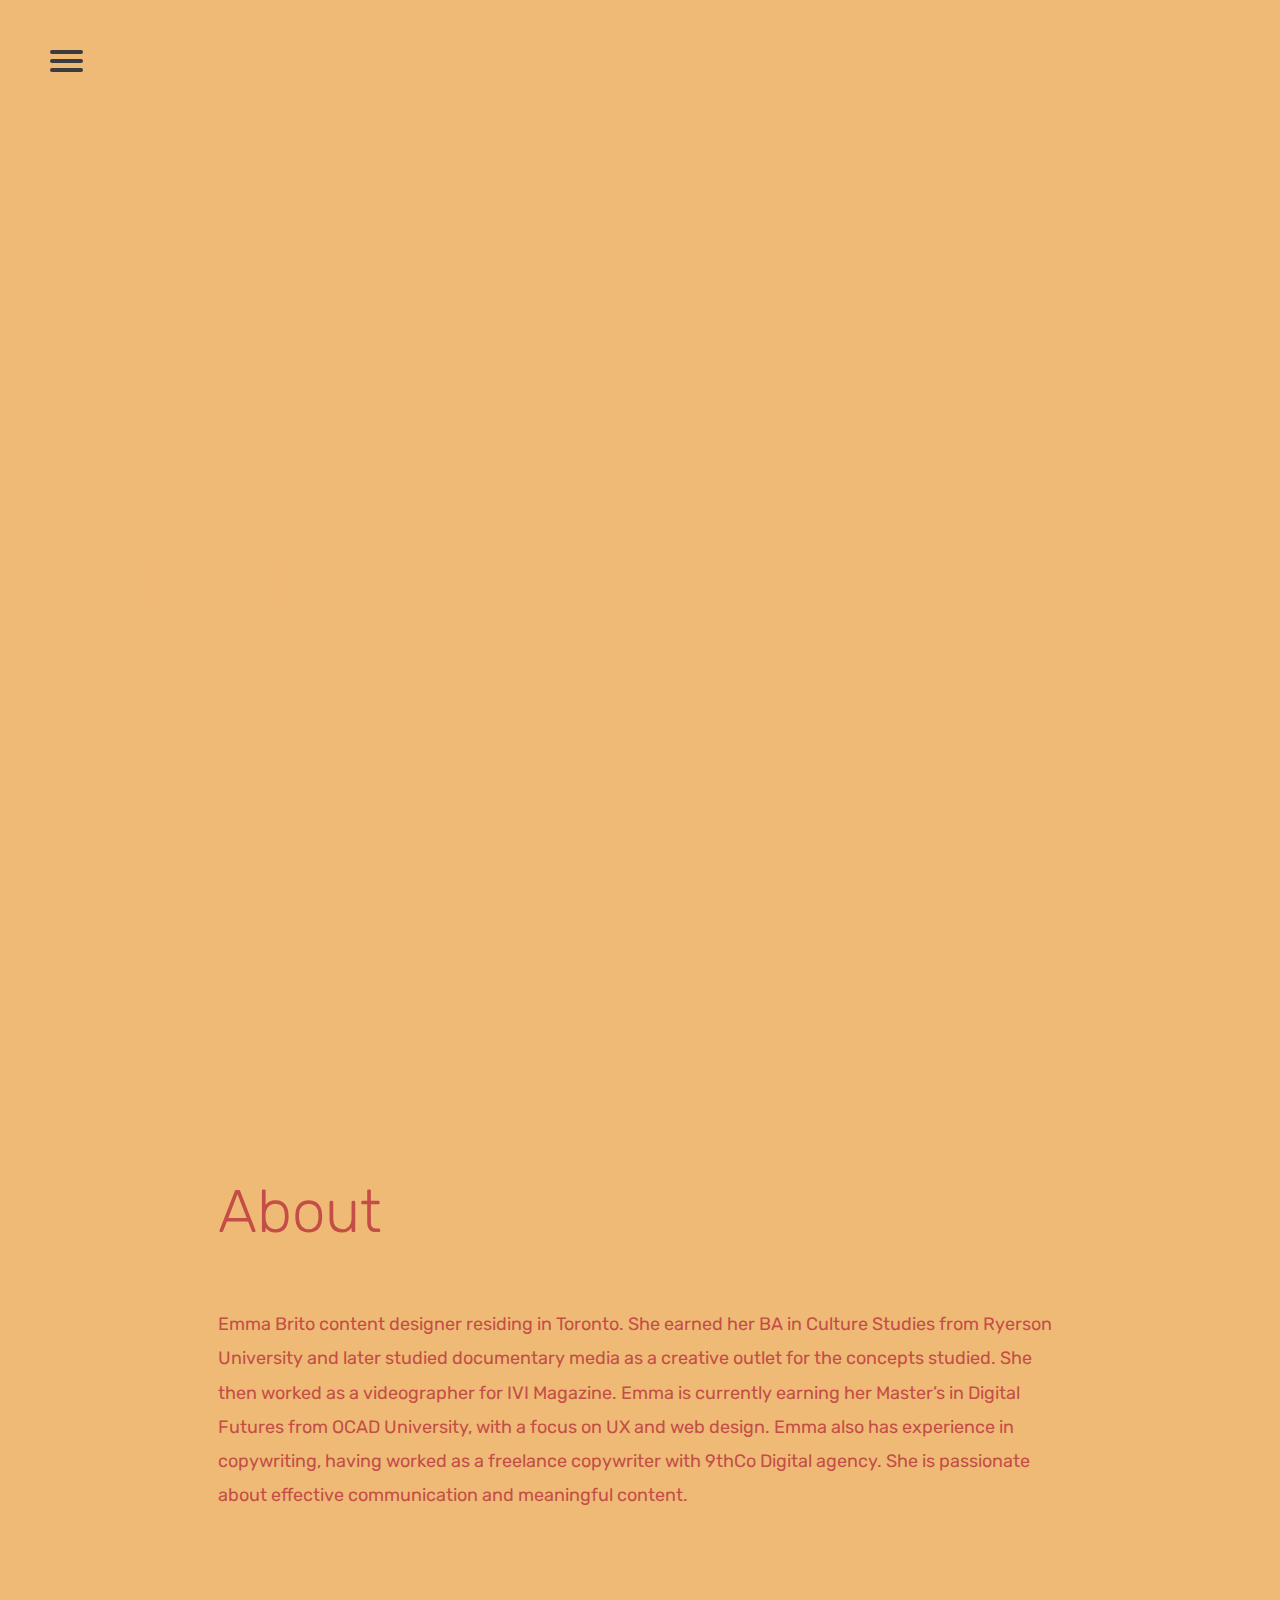
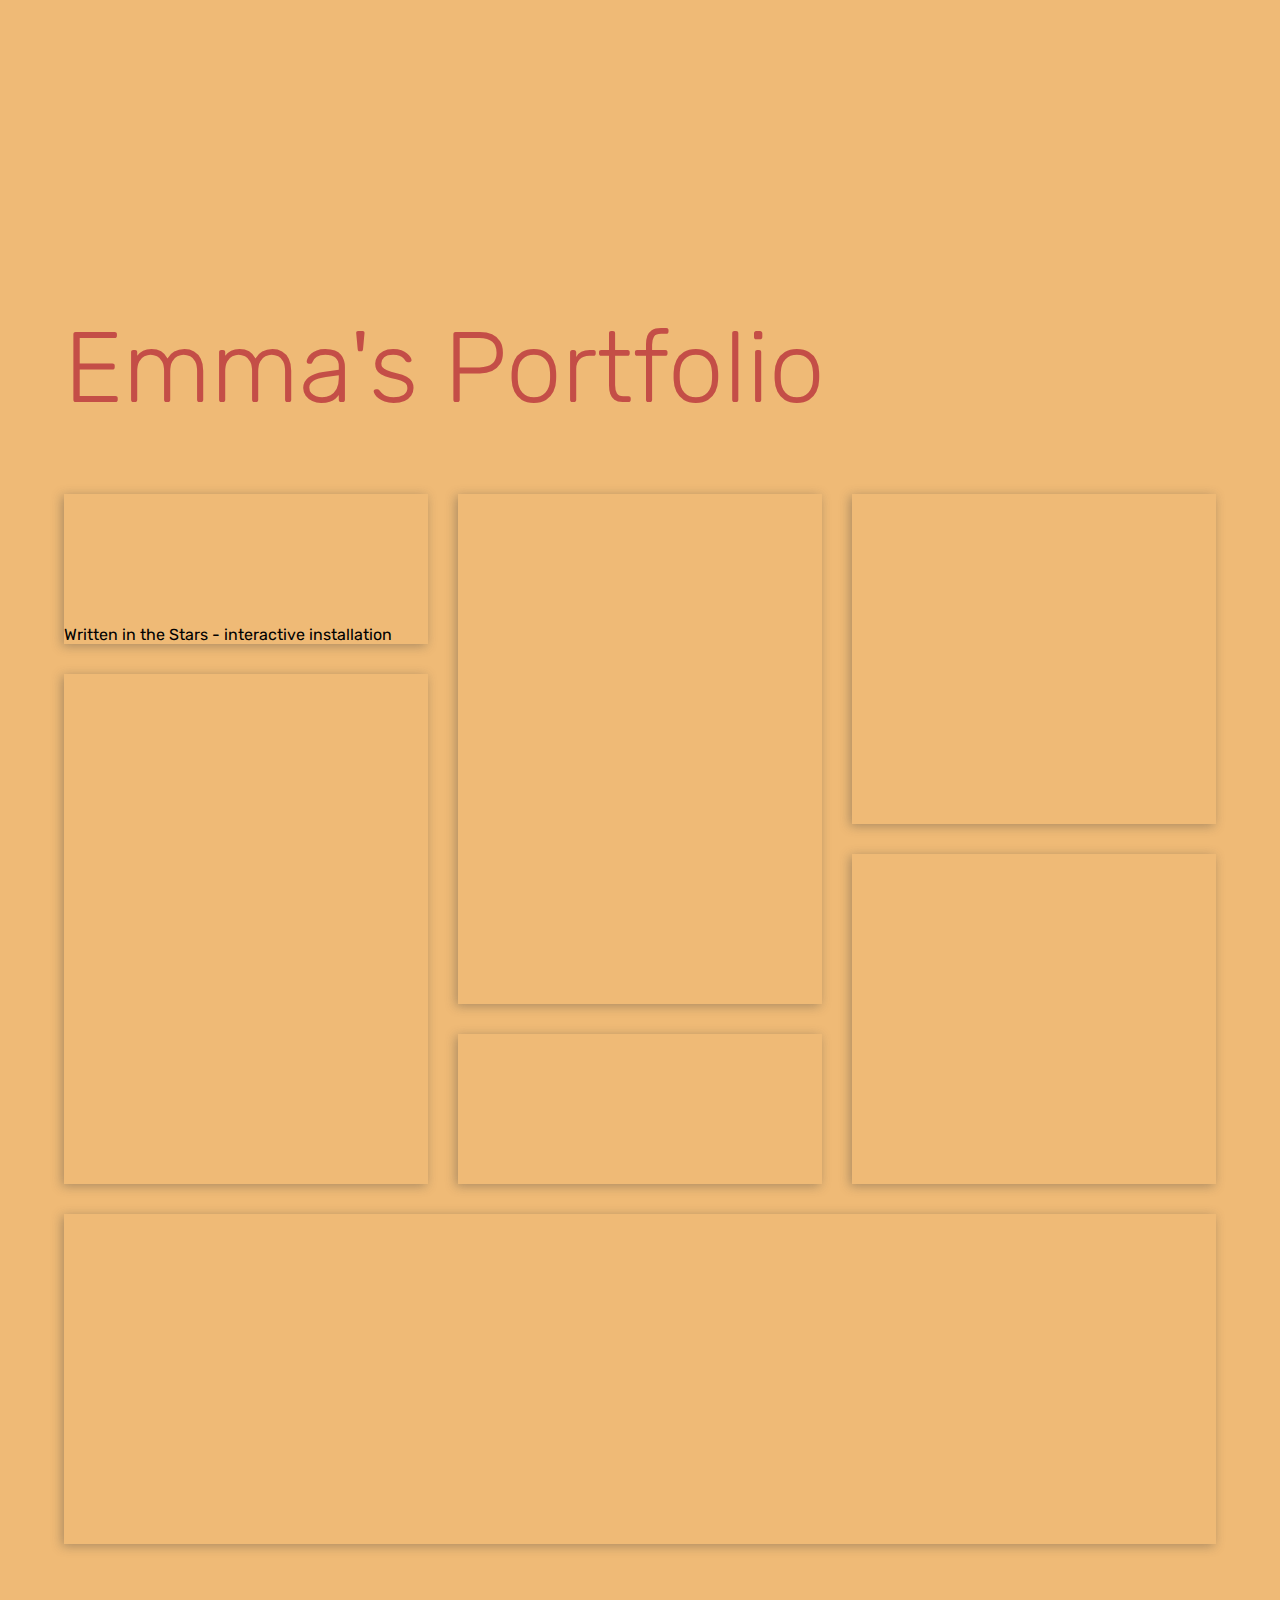
<file: emma.html>
<!DOCTYPE html>
<html lang="en">
  <head>
    <meta charset="utf-8">
    <meta http-equiv="X-UA-Compatible" content="IE=edge">
    <meta name="viewport" content="width=device-width, initial-scale=1">
      <link href="https://fonts.googleapis.com/css?family=Rubik:300,400" rel="stylesheet">

              <link href="style.css" rel="stylesheet">

    <meta name="viewport" content="width=device-width, initial-scale=1">
<style>
    
body, html {
    height: 100%;
    margin: 0;
    background-color: #EFBA76;
}
    .name {
        color: #EFBA76;
    }
    
     .portfoliotitle, p, .bio h2  {
        color: #C44E47;
    }
 
.bg {
    /* The image used */
    background-image: url("https://image.ibb.co/e4LDFJ/EMMA_DONE.jpg");

    /* Full height */
    height: 100%; 

    /* Center and scale the image nicely */
    background-position: center;
    background-repeat: no-repeat;
    background-size: cover;
}
    
    /*THIS IS FOR THE PORTFOLIO IMAGES*/
    
    .item:nth-of-type(1n) {
  background-image: url(https://image.ibb.co/mGe0ny/written.png);
  background-repeat: no-repeat;
  background-size: cover;
}
.item:nth-of-type(2n) {
  background-image: url(https://image.ibb.co/kPx9fJ/ux1.png);
  background-repeat: no-repeat;
  background-size: cover;
}
.item:nth-of-type(3n) {
  background-image: url(https://image.ibb.co/k5a6Sy/Screenshot_135.png);
    
  background-repeat: no-repeat;
  background-size: cover;
}
.item:nth-of-type(4n) {
  background-image: url(https://image.ibb.co/kjk6Sy/Screenshot_136.png);
}
.item:nth-of-type(5n) {
background-image: url(https://image.ibb.co/g34N0J/Screenshot_10.png);
     background-repeat: no-repeat;
  background-size: cover;
    }
.item:nth-of-type(6n) {
  background-image: url(https://image.ibb.co/mUwN0J/27707785_1772101269487661_1799642678_o_1.jpg);
  background-repeat: no-repeat;
  background-size: cover;
}
.item:nth-of-type(7n) {
  background-image: url(https://image.ibb.co/k7pN0J/24068080_1615754461828217_6262020622250264801_n.png);
  background-repeat: no-repeat;
  background-size: cover;
}
</style>
</head>
        <!--THIS IS THE HAMBURGER NAV MENU-->
    
    <nav role="navigation">
  <div id="menuToggle">

    <input type="checkbox" />
    

    <span></span>
    <span></span>
    <span></span>

    <ul id="menu">
      <a href="index.html"><li>home</li></a>
      <a href="emma.html"><li>meet emma</li></a>
      <a href="sav.html"><li>meet savaya</li></a>
      <a href="sana.html"><li>meet sana</li></a>
    </ul>
  </div>
</nav>
    <!--END HAMBURGER NAV MENU-->
<body>
  <!-- for the text on the image -->
<div class="bg"></div>
    
  <div class="name"><h1>Emma</h1>
 <div class="role"><h3>Content Designer &amp; Hug-Giver</h3> </div></div>

<!-- Bio -->
        <div class="bio">
                        <h2>About</h2>

            <p> Emma Brito content designer residing in Toronto. She earned her BA in Culture Studies from Ryerson University and later studied documentary media as a creative outlet for the concepts studied. She then worked as a videographer for IVI Magazine. Emma is currently earning her Master’s in Digital Futures from OCAD University, with a focus on UX and web design. Emma also has experience in copywriting, having worked as a freelance copywriter with 9thCo Digital agency. She is passionate about effective communication and meaningful content.</p></div>
 

<section class="section">
  <h1 class="portfoliotitle">Emma's Portfolio</h1>
  <div class="grid">
    <div class="item">
     
        Written in the Stars - interactive installation

    </div>
    <div class="item item--large">
      <div class="item__details">
adventurHER - speculative application/ ux design         
      </div>
    </div>
    <div class="item item--medium">
      <div class="item__details">
Woman to Woman - web series      </div>
    </div>
    <div class="item item--large">
      <div class="item__details">
Loves my Mind Made Up - Creative Writing       </div>
    </div>
    <div class="item item--full">
      <div class="item__details">
         Regimen - a Sci-Fi Short
      </div>
    </div>
    <div class="item item--medium">
      <div class="item__details">
        dote magazine print design
      </div>
    </div>

    <div class="item">
      <div class="item__details">
        Audio Translation: A moose Story for a multisensory exhibit at the AGO
      </div>
    </div>

</div></section>
</file>
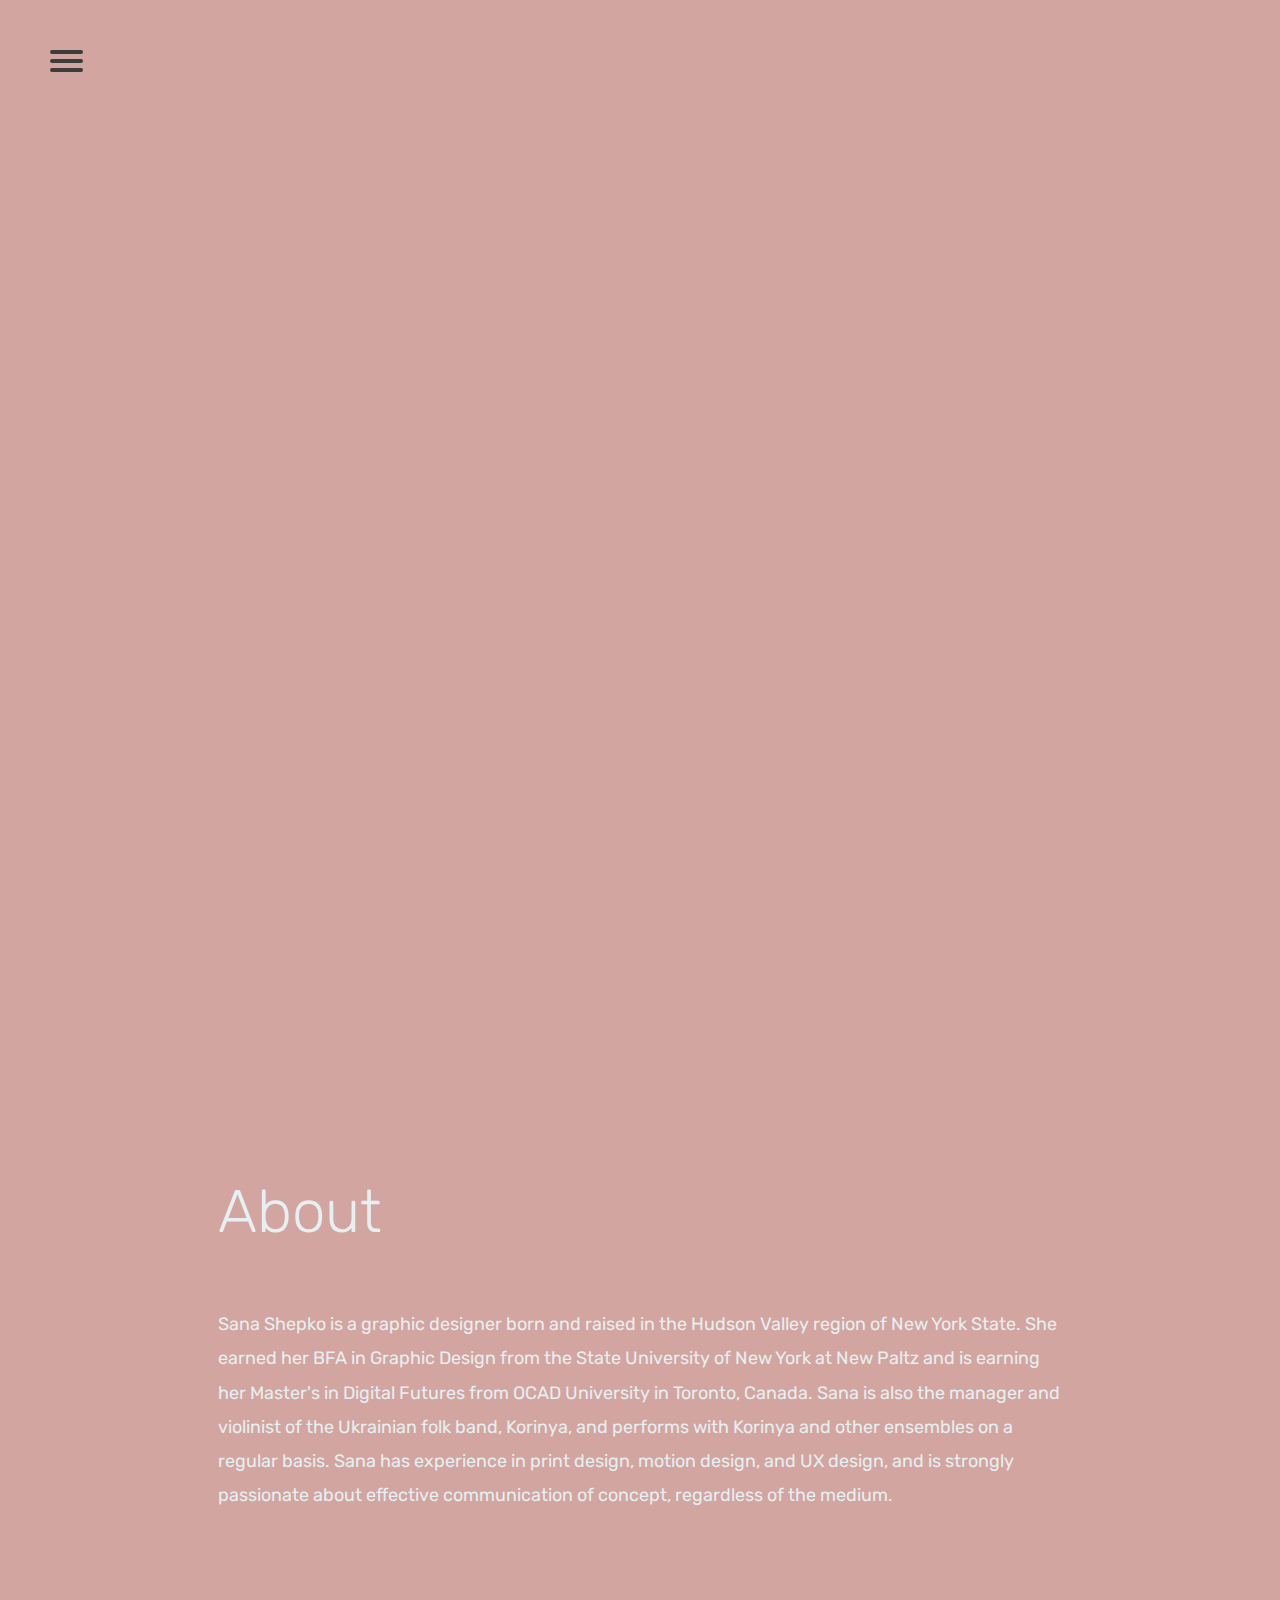
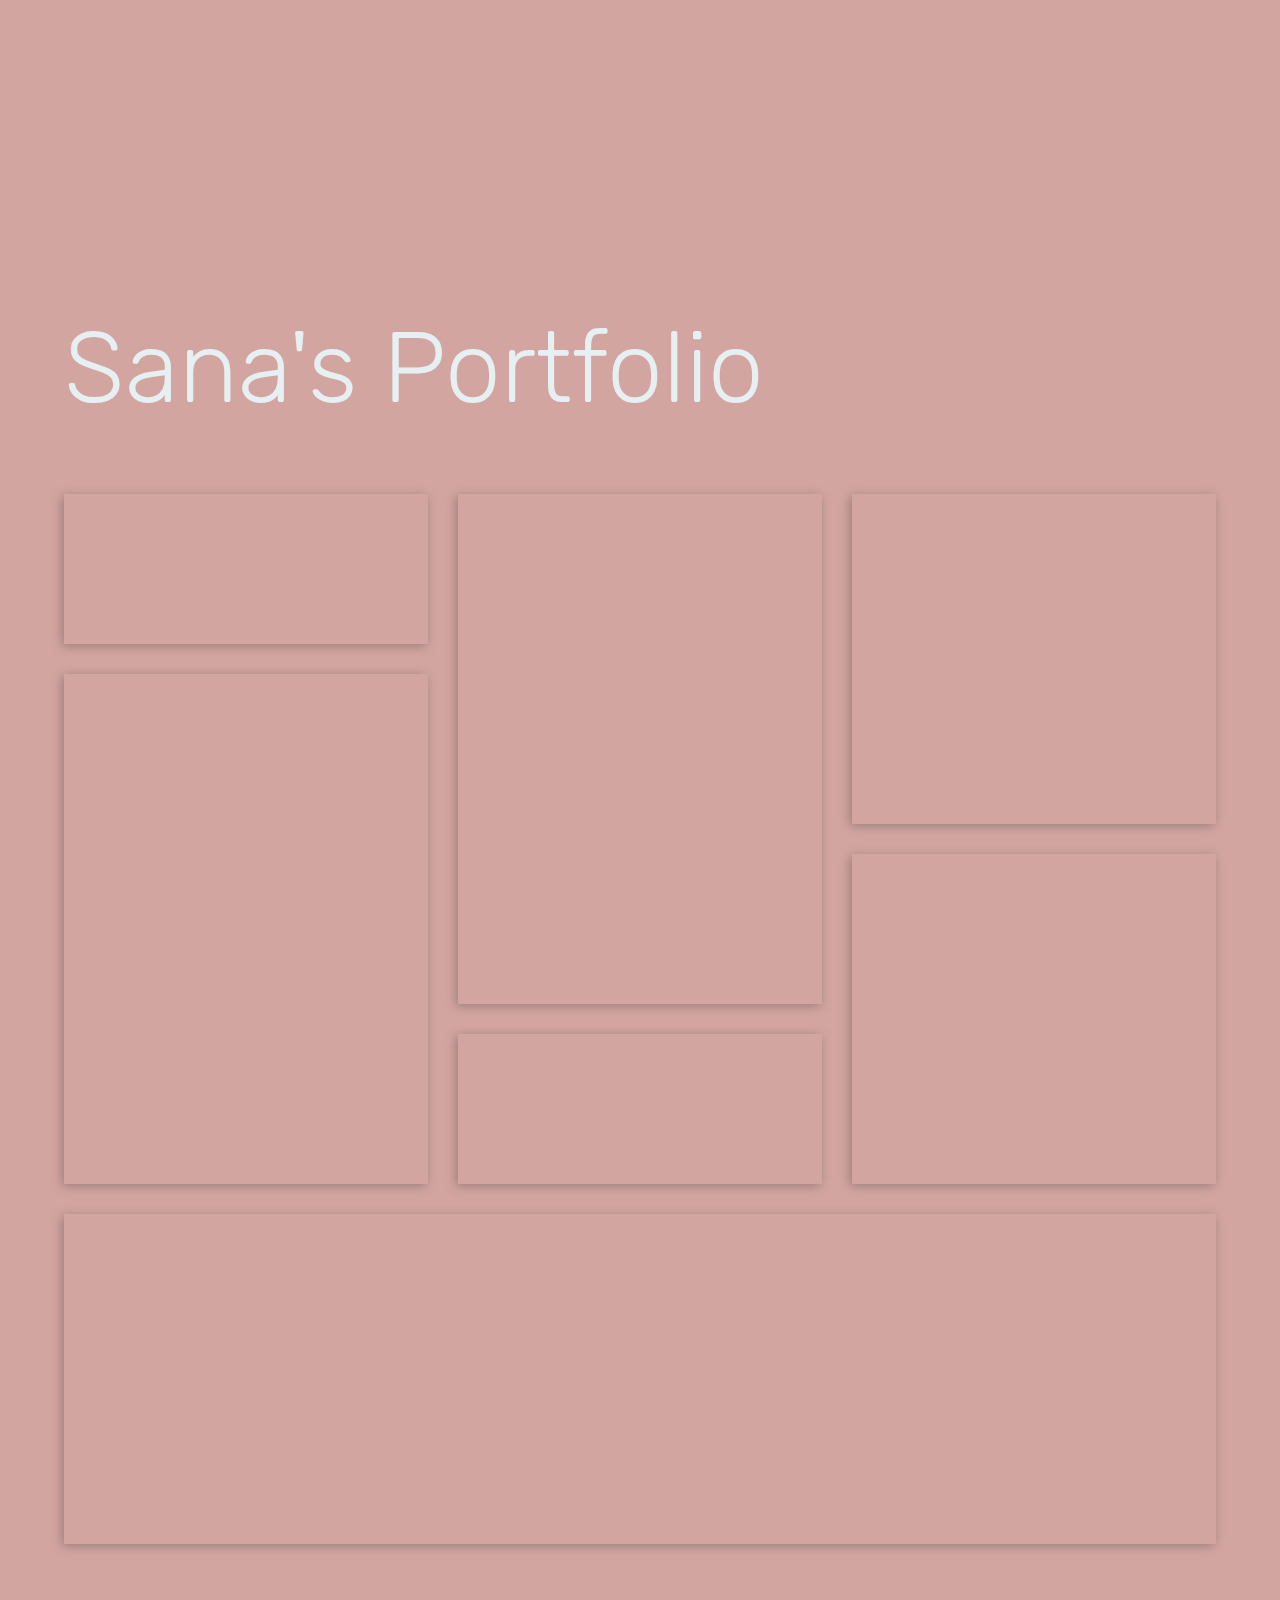
<file: sana.html>
<!DOCTYPE html>
<html lang="en">
  <head>
    <meta charset="utf-8">
    <meta http-equiv="X-UA-Compatible" content="IE=edge">
    <meta name="viewport" content="width=device-width, initial-scale=1">
      <link href="https://fonts.googleapis.com/css?family=Rubik:300,400" rel="stylesheet">

              <link href="style.css" rel="stylesheet">

    <meta name="viewport" content="width=device-width, initial-scale=1">
<style>
    
body, html {
    height: 100%;
    margin: 0;
    background-color: #D3A5A0;
}

    .name{color: #D3A5A0;}
    
    .portfoliotitle, p, .bio h2  {
          color: #E6EFF1;
    }
.bg {
    /* The image used */
    background-image: url("https://image.ibb.co/dtS2AJ/SANADONE.jpg");

    /* Full height */
    height: 100%; 

    /* Center and scale the image nicely */
    background-position: center;
    background-repeat: no-repeat;
    background-size: cover;
}
    /*THIS IS FOR THE PORTFOLIO IMAGES*/
    
    .item:nth-of-type(1n) {
  background-image: url(https://image.ibb.co/ehabud/teckle.jpg);
  background-repeat: no-repeat;
  background-size: 100%;
}
.item:nth-of-type(2n) {
  background-image: url(https://image.ibb.co/h7kn0J/Screen_Shot_2018_06_12_at_10_28_24_AM.png);
  background-repeat: no-repeat;
  background-size: cover;
}
.item:nth-of-type(3n) {
  background-image: url(https://image.ibb.co/hDv9Ed/feb_program.jpg);
  background-repeat: no-repeat;
  background-size: cover;
}
.item:nth-of-type(4n) {
  background-image: url(https://image.ibb.co/dgKrSy/diverge.jpg);
      background-repeat: no-repeat;
      background-size: cover;

}
    .item:nth-of-type(5n) {
  background-image: url(https://image.ibb.co/hF9x0J/business_card.png);
      background-repeat: no-repeat;
      background-size: cover;

}

.item:nth-of-type(6n) {
  background-image: url(https://image.ibb.co/k42Fny/Screen_Shot_2018_06_18_at_7_11_01_PM.png);
  background-repeat: no-repeat;
  background-size: cover;
}
.item:nth-of-type(7n) {
  background-image: url(https://image.ibb.co/jbA4fJ/CD_Design.jpg);
  background-repeat: no-repeat;
  background-size: contain;
}

</style>
</head>
        <!--THIS IS THE HAMBURGER NAV MENU-->
    
    <nav role="navigation">
  <div id="menuToggle">

    <input type="checkbox" />
    

    <span></span>
    <span></span>
    <span></span>

    <ul id="menu">
      <a href="index.html"><li>home</li></a>
      <a href="emma.html"><li>meet emma</li></a>
      <a href="sav.html"><li>meet savaya</li></a>
      <a href="sana.html"><li>meet sana</li></a>
    </ul>
  </div>
</nav>
    <!--END HAMBURGER NAV MENU-->
<body>
  <!-- for the text on the image -->
<div class="bg"></div>
  
    <div class="name"><h1>Sana</h1>
    <div class="role"><h2>Graphic designer</h2></div></div>

<!-- Bio -->
<div class="bio">
            <h2>About</h2>
<p> Sana Shepko is a graphic designer born and raised in the Hudson Valley region of New York State. She earned her BFA in Graphic Design from the State University of New York at New Paltz and is earning her Master's in Digital Futures from OCAD University in Toronto, Canada. Sana is also the manager and violinist of the Ukrainian folk band, Korinya, and performs with Korinya and other ensembles on a regular basis. Sana has experience in print design, motion design, and UX design, and is strongly passionate about effective communication of concept, regardless of the medium. 
</p></div>
 
   
<section class="section">
  <h1 class="portfoliotitle">Sana's Portfolio</h1>
  <div class="grid">
    <div class="item">
      <div class="item__details">
        Modern Jelly Doughnuts photo shoot
      </div>
    </div>
    <div class="item item--large">
      <div class="item__details">
        Dress that mess movie poster
        
      </div>
    </div>
    <div class="item item--medium">
      <div class="item__details">
        ux/ui design for what's your style?
      </div>
    </div>
    <div class="item item--large">
      <div class="item__details">
        beard trend photography
      </div>
    </div>
    <div class="item item--full">
      <div class="item__details">
         Savaya's Website
      </div>
    </div>
    <div class="item item--medium">
      <div class="item__details">
        dote magazine print design
      </div>
    </div>

    <div class="item">
      <div class="item__details">
        sneaker illustration
      </div>
    </div>

</div></section>
</file>
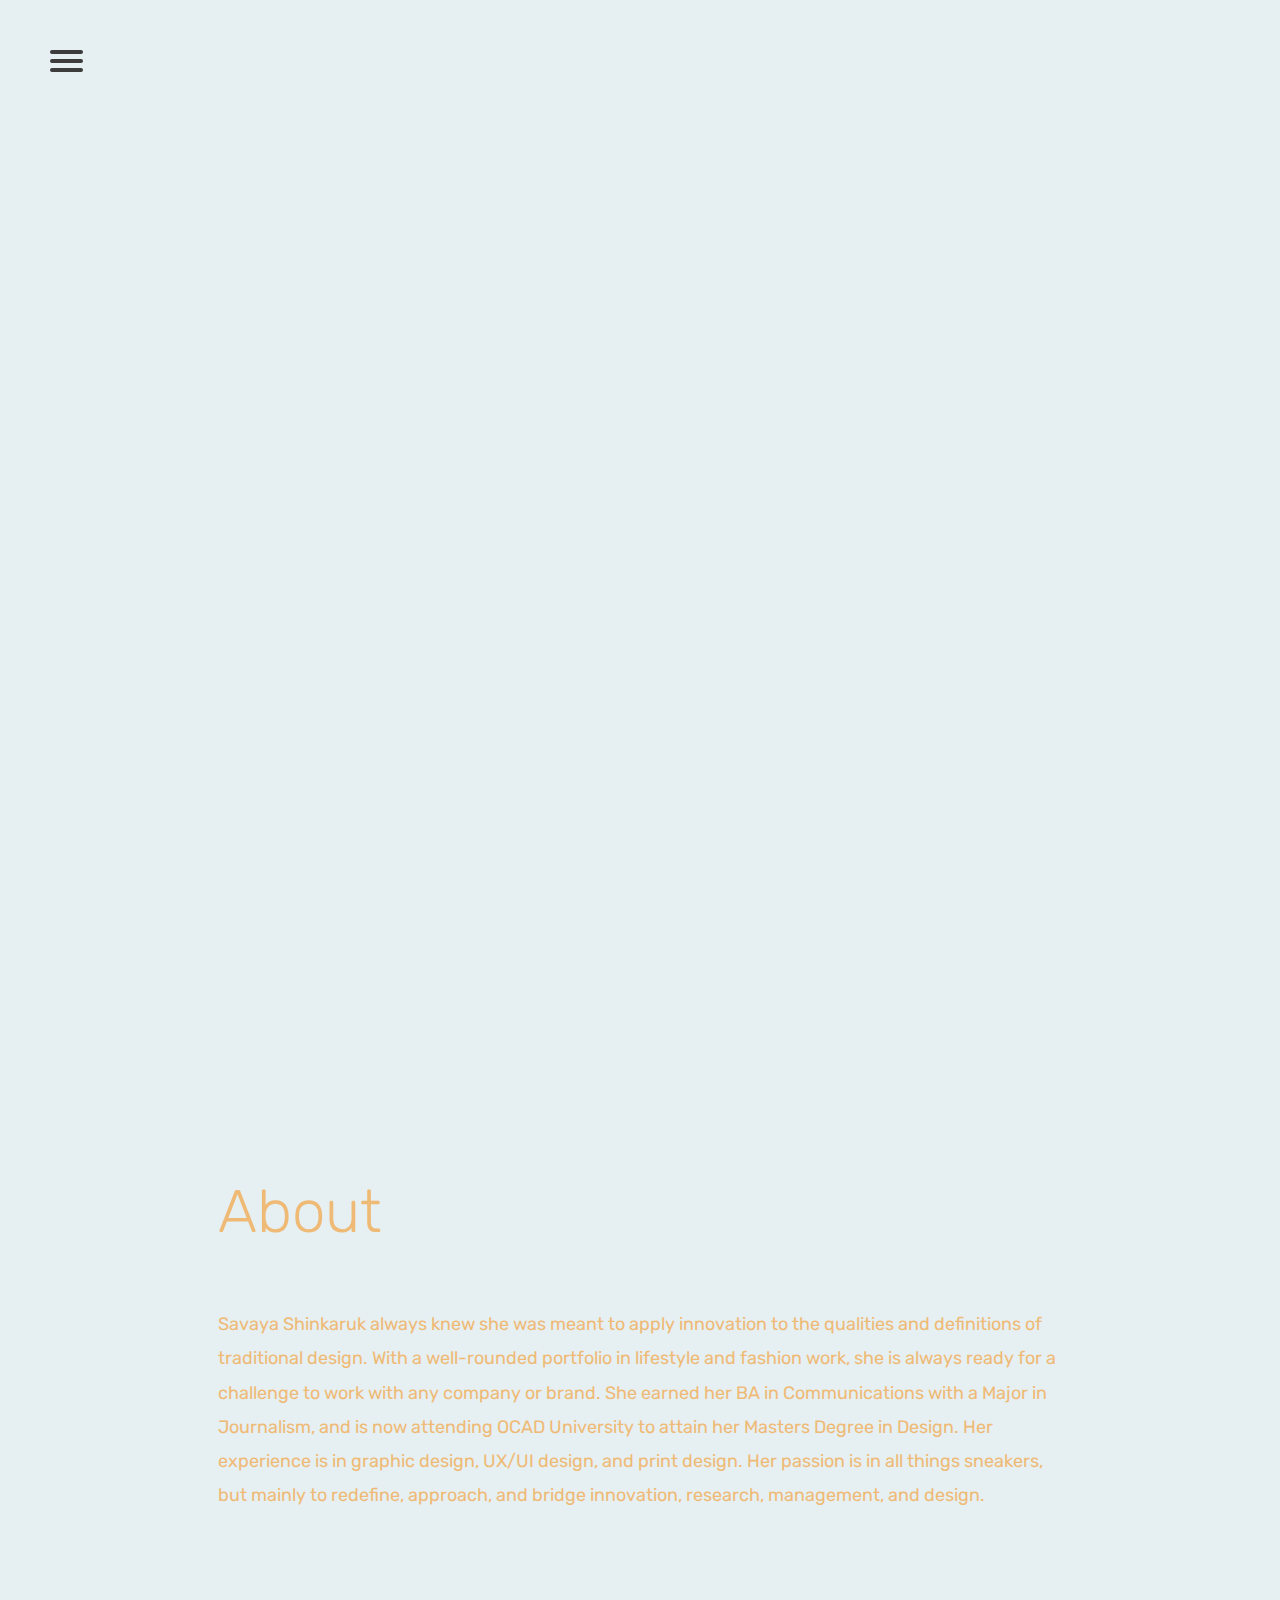
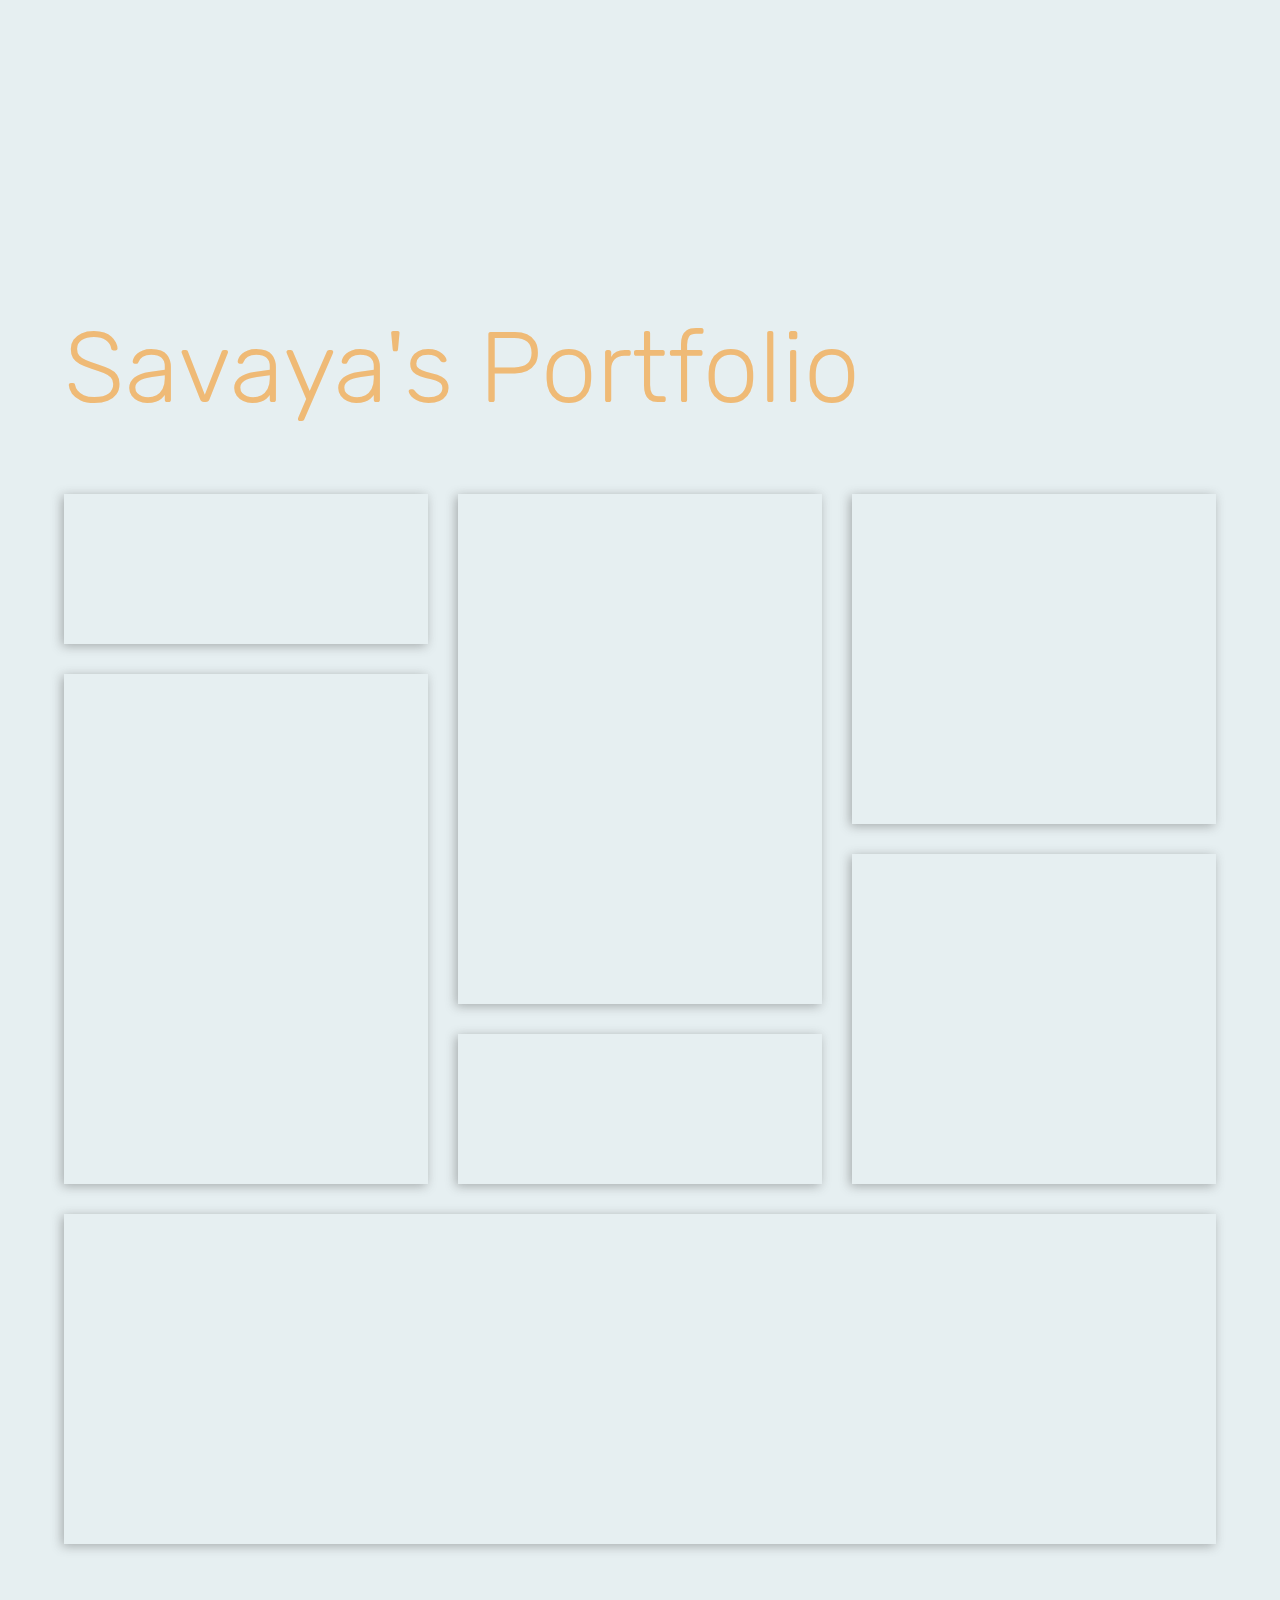
<file: sav.html>
<!DOCTYPE html>
<html lang="en">
  <head>
    <meta charset="utf-8">
    <meta http-equiv="X-UA-Compatible" content="IE=edge">
    <meta name="viewport" content="width=device-width, initial-scale=1">
      <link href="https://fonts.googleapis.com/css?family=Rubik:300,400" rel="stylesheet">

              <link href="style.css" rel="stylesheet">

    <meta name="viewport" content="width=device-width, initial-scale=1">
<style>
    
body, html {
    height: 100%;
    margin: 0;
}

    .name {
        color: #E6EFF1;
    }
    
 .portfoliotitle, p, .bio h2  {
        color: #EFBA76;
    }
   

.bg {
    /* The image used */
    background-image: url("https://image.ibb.co/gCtW4d/SAVDONE.jpg");

    /* Full height */
    height: 100%; 

    /* Center and scale the image nicely */
    background-position: center;
    background-repeat: no-repeat;
    background-size: cover;
}
    
    .item:nth-of-type(1n) {
  background-image: url(https://image.ibb.co/cxEfaJ/food.jpg);
  background-repeat: no-repeat;
    background-size: cover;
}
.item:nth-of-type(2n) {
  background-image: url(https://image.ibb.co/cmjrhy/poster.jpg);
  background-repeat: no-repeat;
    background-size: cover;
}
.item:nth-of-type(3n) {
  background-image: url(https://image.ibb.co/hhTbhy/UX.jpg);
  background-repeat: no-repeat;
    background-size: cover;
}
.item:nth-of-type(4n) {
  background-image: url(https://image.ibb.co/iS1iqJ/sneaker.png);
    background-size: cover;

}
.item:nth-of-type(5n) {
    background-image: url(https://image.ibb.co/jAAWhy/photography.jpg);
    background-size: cover;

}
.item:nth-of-type(6n) {
  background-image: url(https://image.ibb.co/gWvxNy/dote.jpg);
  background-repeat: no-repeat;
    background-size: cover;
}
.item:nth-of-type(7n) {
  background-image: url(https://image.ibb.co/j6kyed/SNEAKER_3.jpg);
  background-repeat: no-repeat;
    background-size: cover;
}

</style>
</head>
        <!--THIS IS THE HAMBURGER NAV MENU-->
    
    <nav role="navigation">
  <div id="menuToggle">

    <input type="checkbox" />
    

    <span></span>
    <span></span>
    <span></span>

    <ul id="menu">
      <a href="index.html"><li>home</li></a>
      <a href="emma.html"><li>meet emma</li></a>
      <a href="sav.html"><li>meet savaya</li></a>
      <a href="sana.html"><li>meet sana</li></a>
    </ul>
  </div>
</nav>
    <!--END HAMBURGER NAV MENU-->
<body>
  <!-- for the text on the image -->
<div class="bg"></div>
  
  
<div class="name"><h1>Savaya</h1>
 <div class="role"><h3>Strategy Designer &amp; Sneakerhead</h3> </div></div>

<!-- Bio -->
    
    <div class="bio">
        <h2>About</h2>
<p> Savaya Shinkaruk always knew she was meant to apply innovation to the qualities and definitions of traditional design. With a well-rounded portfolio in lifestyle and fashion work, she is always ready for a challenge to work with any company or brand. She earned her BA in Communications with a Major in Journalism, and is now attending OCAD University to attain her Masters Degree in Design. Her experience is in graphic design, UX/UI design, and print design. Her passion is in all things sneakers, but mainly to redefine, approach, and bridge innovation, research, management, and design.</p></div>
   
<section class="section">
  <h1 class="portfoliotitle">Savaya's Portfolio</h1>
  <div class="grid">
    <div class="item">
      <div class="item__details">
        Modern Jelly Doughnuts photo shoot
      </div>
    </div>
    <div class="item item--large">
      <div class="item__details">
        Dress that mess movie poster
        
      </div>
    </div>
    <div class="item item--medium">
      <div class="item__details">
        ux/ui design for what's your style?
      </div>
    </div>
    <div class="item item--large">
      <div class="item__details">
        beard trend photography
      </div>
    </div>
    <div class="item item--full">
      <div class="item__details">
         Savaya's Website
      </div>
    </div>
    <div class="item item--medium">
      <div class="item__details">
        dote magazine print design
      </div>
    </div>

    <div class="item">
      <div class="item__details">
        sneaker illustration
      </div>
    </div>

</div></section>
</file>
<file: style.css>
body {font-family: 'Rubik', sans-serif;
margin: 0;
background-color: #E6EFF1;
}


/*NAV STYLE*/
a
{
  text-decoration: none;
  color: #232323;
  
  transition: color 0.3s ease;
}

a:hover
{
  color: tomato;
}

nav {
    position: fixed;
      z-index: 3;
}
#menuToggle
{

  position: fixed;
  top: 50px;
  left: 50px;
  

  
  -webkit-user-select: none;
  user-select: none;
}

#menuToggle input
{
  display: block;
  width: 40px;
  height: 32px;
  position: absolute;
  top: -7px;
  left: -5px;
  
  cursor: pointer;
  
  opacity: 0; /* hide this */
  z-index: 2; /* and place it over the hamburger */
  
  -webkit-touch-callout: none;
}

/*
 * Just a quick hamburger
 */
#menuToggle span
{
  display: block;
  width: 33px;
  height: 4px;
  margin-bottom: 5px;
  position: relative;
  
  background: #3c3c3c;
  border-radius: 18px;
  
  z-index: 1;
  
  transform-origin: 4px 0px;
  
  transition: transform 0.5s cubic-bezier(0.77,0.2,0.05,1.0),
              background 0.5s cubic-bezier(0.77,0.2,0.05,1.0),
              opacity 0.55s ease;
}

#menuToggle span:first-child
{
  transform-origin: 0% 0%;
}

#menuToggle span:nth-last-child(2)
{
  transform-origin: 0% 100%;
}

/* 
 * Transform all the slices of hamburger
 * into a crossmark.
 */
#menuToggle input:checked ~ span
{
  opacity: 1;
  transform: rotate(45deg) translate(-2px, -1px);
  background: #232323;
}

/*
 * But let's hide the middle one.
 */
#menuToggle input:checked ~ span:nth-last-child(3)
{
  opacity: 0;
  transform: rotate(0deg) scale(0.2, 0.2);
}

/*
 * Ohyeah and the last one should go the other direction
 */
#menuToggle input:checked ~ span:nth-last-child(2)
{
  transform: rotate(-45deg) translate(0, -1px);
}

/*
 * Make this absolute positioned
 * at the top left of the screen
 */
#menu
{
  position: fixed;
  width: 300px;
  margin: -100px 0 0 -50px;
  padding: 50px;
  padding-top: 125px;
  
  background: #ededed;
  list-style-type: none;
  -webkit-font-smoothing: antialiased;
  /* to stop flickering of text in safari */
  
  transform-origin: 0% 0%;
  transform: translate(-100%, 0);
  
  transition: transform 0.5s cubic-bezier(0.77,0.2,0.05,1.0);
}

#menu li
{
  padding: 10px 0;
  font-size: 22px;
}

/*
 * And let's slide it in from the left
 */
#menuToggle input:checked ~ ul
{
  transform: none;
}

/*end nav style*/

.mission {
     margin: 2%;
    padding-left: 90px;
    padding-top:10px;
    font-weight: 100;

}


h1 {
    font-size: 900%;
    font-weight: 100;
}
h2 {
        font-weight: 100;
    font-size: 60px;
    line-height: 90px;

}
h3{
    font-weight: 100;
    font-size:30px;
    line-height: 40px;
}

h4{
     color: #C44E47;
    font-weight: 100;
    font-size:30px;
    line-height: 40px;
    text-align: Center;
}
.title {
            color: #EFBA76;
    margin-left: 4%;
}

.definition {
    margin-top:-50px;

}

.circle {
    outline: none;

}
.circle1, .circle2, .circle3 {
    margin-top: -20px;
    position: absolute;
   float:left;
}

.circle1 {
    padding-left: 75%;
    padding-top:15%;
    z-index: 3;
}
.circle2{
    z-index: 0;
    padding-left: 54%;

}

.circle3{
    z-index: 2;
    padding-right:2%;
    padding-left: 75%;
}


.scroll1{
    margin-top:10%;
    margin-left:0;
    background-color: white;
    color: #D3A5A0;
    height: 1000px;
}
.scroll2{
    margin-top:2%;
    margin-left:0;
    background-color: #E6EFF1;
    height: 2000px;
}

/*STYLES FOR THE MOVABLE GRID ON HOMEPAGE*/
#sortable { list-style-type: none; margin: 0; padding: 0; width: 100%; }
 #sortable li { margin: 3px 3px 3px 0;  float: left; width: 163px; height: 163px; font-size: 4em; text-align: center; }
.movablegrid{
    margin-left: 8%;
    padding-top: 230px;
}

/*PARALLAX EFFECT*/
 .splash-container {

    z-index: -1;
    overflow: hidden;
    /* The following styles are required for the "scroll-over" effect */
    width: 100%;
    height: 100%;
    top: 0;
    left: 0;
    position: fixed !important;
}

.splash {
    margin: auto;
    position: absolute;
    top: 0px; left: 80px; bottom: 0; right: 0;
}

.content {
    /* These styles are required for the "scroll-over" effect */
    position: absolute;
    top: 100%;
    width: 100%;
    min-height: 12%;
    z-index: 2;
    background: white;
}



/*for Name over image */
.name{position:absolute; bottom:0;
margin-left: 4%; margin-bottom: 15%;
 z-index: 1;}

.role {margin-top: -100px;}

/*bio styles*/
.bio {padding:2%;
    margin-left: 15%;
    margin-right: 15%;
margin-top: 15%;
}
p {
    line-height: 190%;
    font-size: 18px;
}

.portfoliotitle {
    font-size: 100px;
    margin-top: 25%;
}




/*SAVS GRID PORTFOLIO BELOW */





.section {
  display: none;
  padding: 2rem;
}
@media screen and (min-width: 768px) {
  .section {
    padding: 4rem;
  }
}
@supports (display: grid) {
  .section {
    display: block;
  }
}


.grid {
  display: grid;
  grid-gap: 30px;
  grid-template-columns: repeat(auto-fit, minmax(300px, 1fr));
  grid-auto-rows: 150px;
  grid-auto-flow: row dense;
}

.item {
  position: relative;
  display: flex;
  flex-direction: column;
  justify-content: flex-end;
  box-sizing: border-box;
  background: #0c9a9a;
  grid-column-start: auto;
  grid-row-start: auto;
  background: url(https://image.ibb.co/gWvxNy/dote.jpg);
  background-size: inherit;
  background-position: center;
  box-shadow: -2px 2px 10px 0px rgba(68, 68, 68, 0.4);
  transition: -webkit-transform 0.3s ease-in-out;
  transition: transform 0.3s ease-in-out;
  transition: transform 0.3s ease-in-out, -webkit-transform 0.3s ease-in-out;
  cursor: pointer;
  counter-increment: item-counter;
}


.item:after {
  content: '';
  position: absolute;
  width: 100%;
  height: 100%;
  opacity: 0;
  transition: opacity 0s ease-in-out;
}
.item:hover {
  height: 100%;
  width: 100%;
  -webkit-transform: scale(1.05);
          transform: scale(1.05);
  
}

/*this is what colors the hover on images*/
.item:hover:after {
  opacity: .5;
  background-color: #c44e47;

}
.item--medium {
  grid-row-end: span 2;
}
.item--large {
  grid-row-end: span 3;
}
.item--full {
  grid-column-end: auto;
}
@media screen and (min-width: 768px) {
  .item--full {
    grid-column: 1/-1;
    grid-row-end: span 2;
  }
}
.item__details {
  position: relative;
  z-index: 1;
  padding: 100px;
  text-transform: lowercase;
  letter-spacing: 1px;
  color: #c44e47;
  text-align:center;
  opacity:0;
  
  }

.item__details:before{
  font-weight: 0;
  font-size: 1.5 rem; 
   opacity: 0;
}

.item__details:hover {
    height: 100%;
  width: 100%;
  transform: opacity 1;
  position: relative;
  padding: 5px;
  text-transform: lowercase;
  letter-spacing: 1px;
  color: #e6eff1;
  text-align:center;
  font-size: 45px;
  opacity:1;
  
  }
</file>
